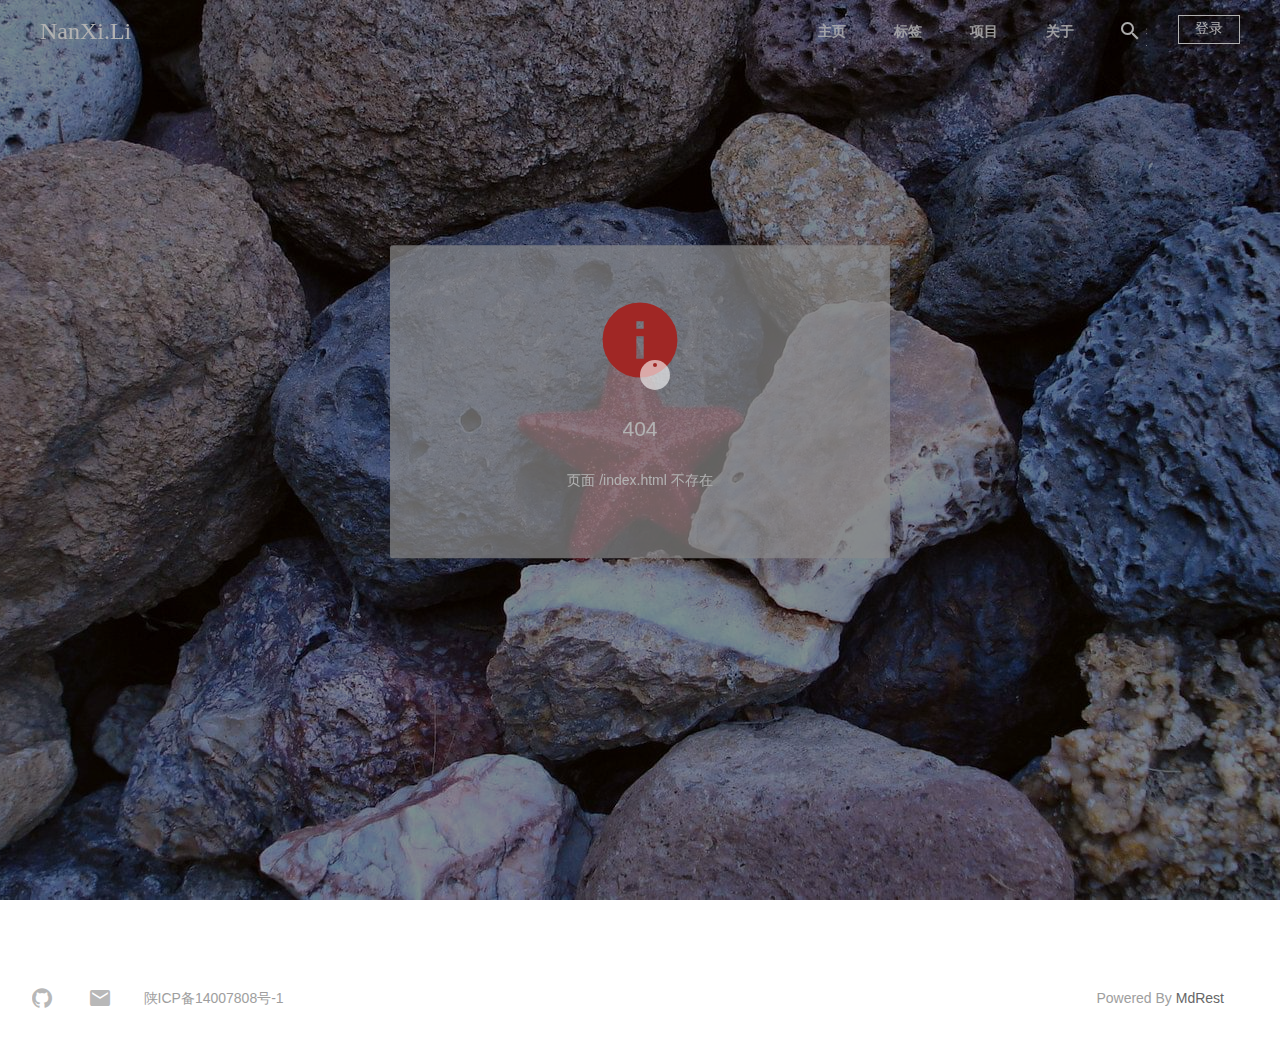
<file: index.html>
<!doctype html><html lang=zh><head><meta charset=utf-8><meta http-equiv=X-UA-Compatible content="IE=edge"><meta name=viewport content="width=device-width,initial-scale=1,minimum-scale=1"><link rel=icon href=/assets/images/icons/icon.png><meta name=theme-color content=#717EA7><title>南希的博客</title><link rel=stylesheet href=/assets/styles/app.min.css><style>@keyframes rotate{100%{transform:rotate(360deg)}}#page-loading{z-index:99;width:100%;height:100%;left:0;background-color:rgba(0,0,0,.3);text-align:center;position:fixed}.loading_spinner{position:absolute;top:40%;left:50%;width:30px;height:30px;box-sizing:border-box;border-radius:50%;box-shadow:0 -10px 0 13px rgba(255,255,255,.6) inset;animation:rotate 1s infinite linear}</style></head><body><div id=page-loading><div class=loading_spinner></div></div><!--[if lt IE 9]><p class="ie-warning">您的浏览器版本太低，为了提高您的使用体验，请 <a href="http://browsehappy.com/">点击这里</a> 升级浏览器</p>
<![endif]--><div id=main class="mdl-blog mdl-layout mdl-js-layout mdl-layout--fixed-header"><div class="main-bg bg-image overlay"></div><div id=header class="trans-header mdl-layout__header mdl-layout__header--transparent"><div class=mdl-layout__header-row><button class="trans-back-button mdl-button mdl-js-button mdl-button--icon mdl-js-ripple-effect" id=back-button><i class=material-icons>arrow_back</i></button> <span class="trans-title mdl-layout-title"><img class=trans-logo-image src=/assets/images/logo.svg></span><div class="trans-header-spacer mdl-layout-spacer"></div><div class="trans-search-box mdl-textfield mdl-js-textfield mdl-textfield--expandable mdl-textfield--floating-label mdl-textfield--align-right mdl-textfield--full-width"><label class="mdl-button mdl-js-button mdl-button--icon mdl-js-ripple-effect" for=search-field><i class=material-icons>search</i></label><div class=mdl-textfield__expandable-holder><input autocomplete=off type=text class=mdl-textfield__input id=search-field placeholder=搜索文档><div class=search_autocomplete id=search-result></div></div></div><div class=trans-navigation-container><nav class="trans-navigation mdl-navigation"><a href=/ data-link class="mdl-navigation__link mdl-typography--text-uppercase active">主页</a> <a href=/tags data-link class="mdl-navigation__link mdl-typography--text-uppercase">标签</a> <a href=/catalog/projects data-link class="mdl-navigation__link mdl-typography--text-uppercase">项目</a> <a href=/about/me data-link class="mdl-navigation__link mdl-typography--text-uppercase">关于</a></nav></div><span class="trans-mobile-title mdl-layout-title"><img class=trans-logo-image src=/assets/images/logo.svg></span><a class="trans-more hidden before-login oauth-login mdl-button">登录</a><div class="after-login profile trans-more mdl-js-ripple-effect" id=more-button><div class="avatar small"></div><ul class="mdl-menu mdl-js-menu profile mdl-menu--bottom-right mdl-js-ripple-effect" for=more-button><li class="mdl-list__item mdl-list__item--two-line"><span class=mdl-list__item-primary-content><div class="avatar mdl-list__item-avatar"></div><span class=name>name</span> <span class="mdl-list__item-sub-title hidden email">email</span></span></li><li class=mdl-menu__item onclick=Oauth.profile()>个人资料</li><li class=mdl-menu__item onclick=Oauth.logout()>退出</li></ul></div></div></div><div class=trans-drawer><input type=checkbox id=drawer-toggle class=hidden><label for=drawer-toggle id=drawer-toggle-label></label><div class="drawer trans-drawer mdl-layout__drawer"><span class="before-login mdl-layout-title"><img class=trans-logo-image src=/assets/images/logo.dark.svg></span><nav class=mdl-navigation><div class="after-login profile"><li class="mdl-list__item profile mdl-list__item--two-line"><span class=mdl-list__item-primary-content><div class="avatar mdl-list__item-avatar"></div><span class=name>namen</span> <span class="mdl-list__item-sub-title hidden email">email</span></span></li></div><div class=trans-drawer-separator></div><a href=/pages/1 data-link class="mdl-navigation__link active"><i class=material-icons>home</i>主页</a> <a href=/tags data-link class=mdl-navigation__link><i class=material-icons>explore</i>标签</a> <a href=/catalog/projects data-link class=mdl-navigation__link><i class=material-icons>extension</i>项目</a> <a href=/about/me data-link class=mdl-navigation__link><i class=material-icons>help</i>关于</a><div class=trans-drawer-separator></div><a class="oauth-login mdl-navigation__link hidden before-login"><i class=material-icons>account_circle</i>登录</a> <a class="after-login mdl-navigation__link" href=javascript:Oauth.logout()><i class=material-icons>exit_to_app</i>退出</a></nav></div></div><div class=mdl-layout__content><div id=content></div><footer class=mdl-mini-footer><div class=mdl-mini-footer--left-section><a href=https://github.com/ti class="mdl-mini-footer--social-btn social-btn"><i class=material-icons>github</i> </a><a href="mailto:blog@nanxi.li?subject=Hi" class="mdl-mini-footer--social-btn social-btn"><i class=material-icons>email</i> </a><span>&nbsp;&nbsp;&nbsp;&nbsp;陕ICP备14007808号-1</span></div><div class=mdl-mini-footer--right-section>Powered By <a target=_blank href=https://github.com/ti/mdrest>MdRest</a></div></footer></div><div id=right-bottom-nav><div class="mdl-menu mdl-js-menu mdl-menu--top-right" id=toc-container for=toc-menu></div><button id=toc-menu class="mdl-button hidden mdl-js-button mdl-button--fab mdl-js-ripple-effect mdl-button--mini-fab mdl-button--colored"><i class=material-icons>toc</i></button><div class=bottom-nav-item><button id=top-of-page class="mdl-button hidden mdl-js-button mdl-button--fab mdl-js-ripple-effect mdl-button--mini-fab mdl-button--colored"><i class=material-icons>expand_less</i></button></div></div></div><a id=link class=hidden target=_blank></a><script src=/assets/scripts/app.min.js></script></body></html>
</file>
